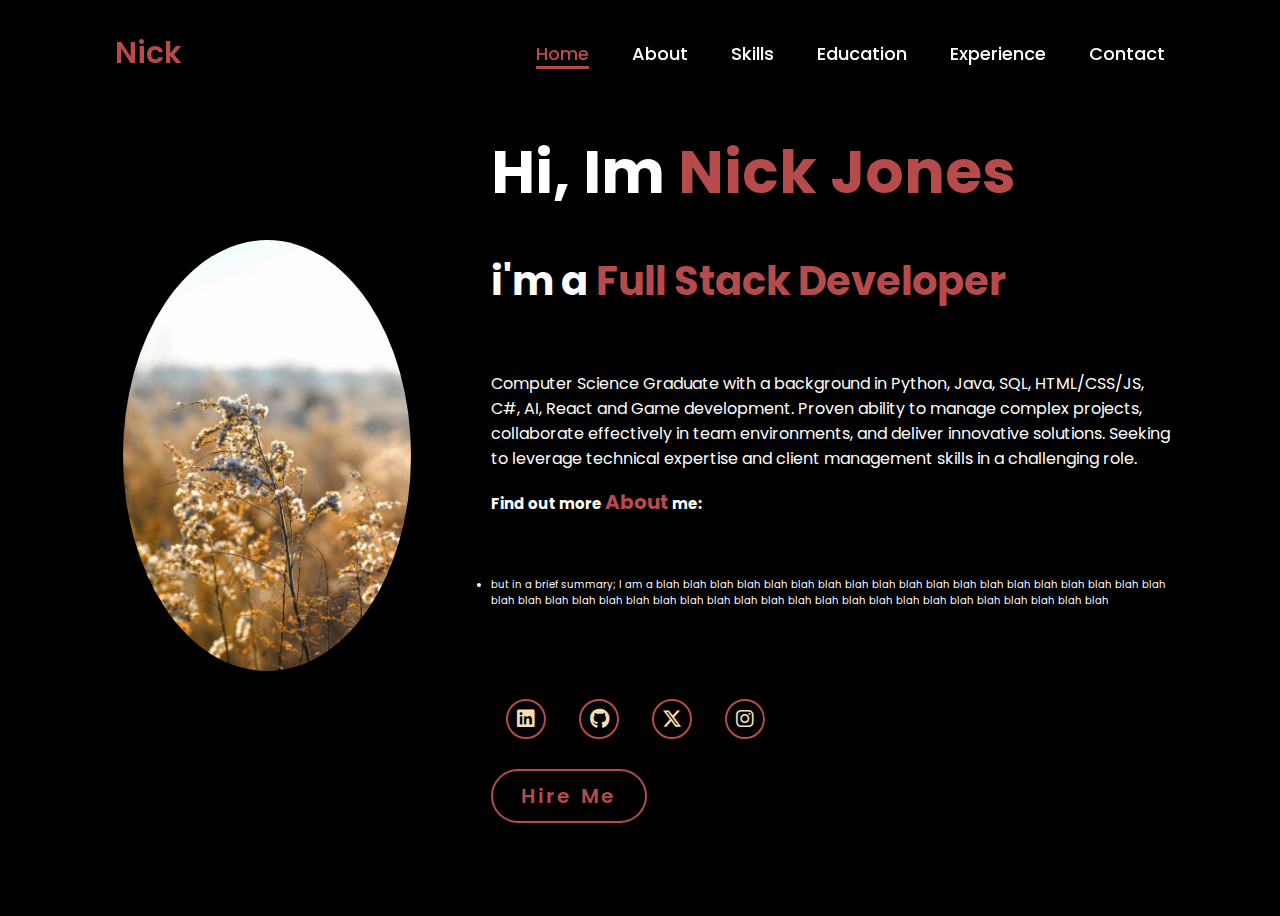
<file: index.html>
<!DOCTYPE html>
<html lang="en">
<head>
    <meta charset="UTF-8">
    <meta name="viewport" content="width=device-width, initial-scale=1.0">
    <link rel = "stylesheet" href = https://cdnjs.cloudflare.com/ajax/libs/font-awesome/6.5.2/css/all.min.css>
    <link rel = "stylesheet" href = "style.css">
    <title>Portfolio Website</title>
</head>
<body>
    <header>
        <a href="#" class = "logo">Nick</a>
        <nav>
            <a href="index.html" class = "active">Home</a>
            <a href="#">About</a>
            <a href="#">Skills</a>
            <a href="Education.html">Education</a>
            <a href= "#">Experience</a>
            <a href="#">Contact</a>
        </nav>
    </header>
    <section class= "home">
        <div class = "home-img">
            <img src = "main.jpg.jpg" alt="">
        </div>
        <div class = "home-content">
            <h1>Hi, Im <span>Nick Jones</span></h1>
            <h3 class="typing-text"> i'm a <span></span></h3>
            <p>Computer Science Graduate with a background in Python, Java, SQL, HTML/CSS/JS, C#, AI, React and Game development. Proven ability to manage complex projects, collaborate effectively in team environments, and deliver innovative solutions. Seeking to leverage technical expertise and client management skills in a challenging role.</p>
            <h2>Find out more <a href="#">About</a> me:</h2>
            <p><li>but in a brief summary; I am a blah blah blah blah blah blah blah blah blah blah blah blah blah blah blah blah blah blah blah blah blah blah blah blah blah blah blah blah blah blah blah blah blah blah blah blah blah blah blah blah blah blah</li></p>
            <div class="social-icons">
                <a href="https://www.linkedin.com/in/nick-jones-b28ba4240/"><i class ="fa-brands fa-linkedin"></i></a>
                <a href="#"><i class ="fa-brands fa-github"></i></a>
                <a href="#"><i class ="fa-brands fa-x-twitter"></i></a>
                <a href="#"><i class ="fa-brands fa-instagram"></i></a>
            </div>
            <a href="#" class = "btn">Hire Me</a>
            
        </div>
    </section>
     
</body>
</html>
</file>
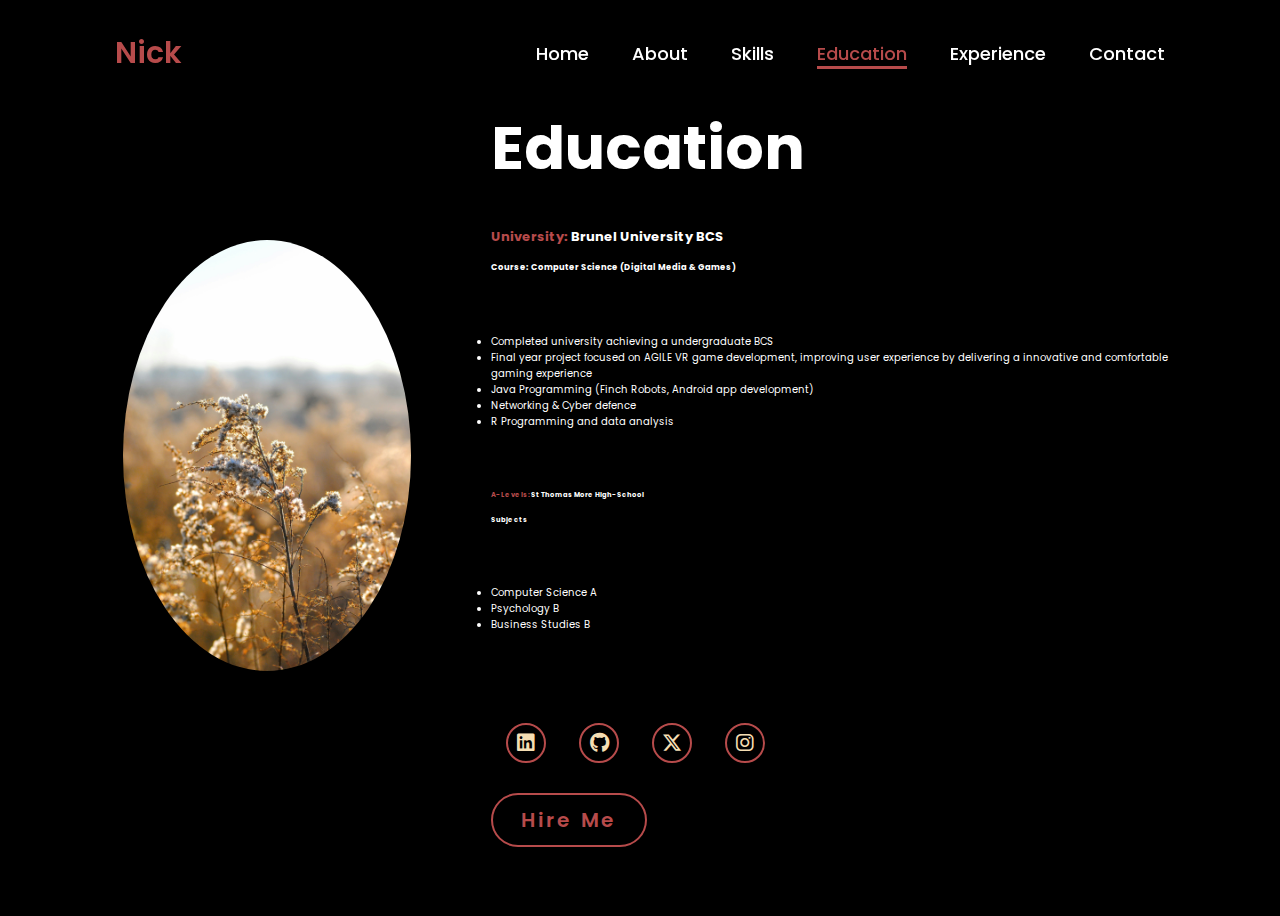
<file: Education.html>
<!DOCTYPE html>
<html lang="en">
<head>
    <meta charset="UTF-8">
    <meta name="viewport" content="width=device-width, initial-scale=1.0">
    <link rel = "stylesheet" href = https://cdnjs.cloudflare.com/ajax/libs/font-awesome/6.5.2/css/all.min.css>
    <link rel = "stylesheet" href = "style.css">
    <title>Education</title>
</head>
<body>
    <header>
        <a href="#" class = "logo">Nick</a>
        <nav>
            <a href="index.html">Home</a>
            <a href="#">About</a>
            <a href="#">Skills</a>
            <a href="Education.html"class = "active">Education</a>
            <a href="#">Experience</a>
            <a href="#">Contact</a>
        </nav>
    </header>
    <section class= "home">
        <div class = "home-img">
            <img src = "main.jpg.jpg" alt="">
        </div>
        <div class = "home-content">
            <h1>Education</h1>
            <h4><span>University:</span> Brunel University BCS<span></span></h4>
            <h5>Course: Computer Science (Digital Media & Games)<span></span></h5>
            <p>
                <li>
                    Completed university achieving a undergraduate BCS  
                </li>
                <li>
                    Final year project focused on AGILE VR game development,
                    improving user experience by delivering a innovative and comfortable gaming experience  
                </li>
                <li>
                    Java Programming (Finch Robots, Android app development)
                </li>
                <li>
                    Networking & Cyber defence
                </li>
                <li>
                    R Programming and data analysis 
                </li>
            </p>
            <h6><span>A-Levels:</span> St Thomas More High-School<span></span></h6>
            <h6>Subjects<span></span></h6>
            <p>
                <li>
                    Computer Science A  
                </li>
                <li>
                    Psychology B
                </li>
                <li>
                    Business Studies B 
                </li>
            </p>
            <div class="social-icons">
                <a href="https://www.linkedin.com/in/nick-jones-b28ba4240/"><i class ="fa-brands fa-linkedin"></i></a>
                <a href="#"><i class ="fa-brands fa-github"></i></a>
                <a href="#"><i class ="fa-brands fa-x-twitter"></i></a>
                <a href="#"><i class ="fa-brands fa-instagram"></i></a>
            </div>
            <a href="#" class = "btn">Hire Me</a>
        </div>
        

    </section> 
</body>
</html>
</file>
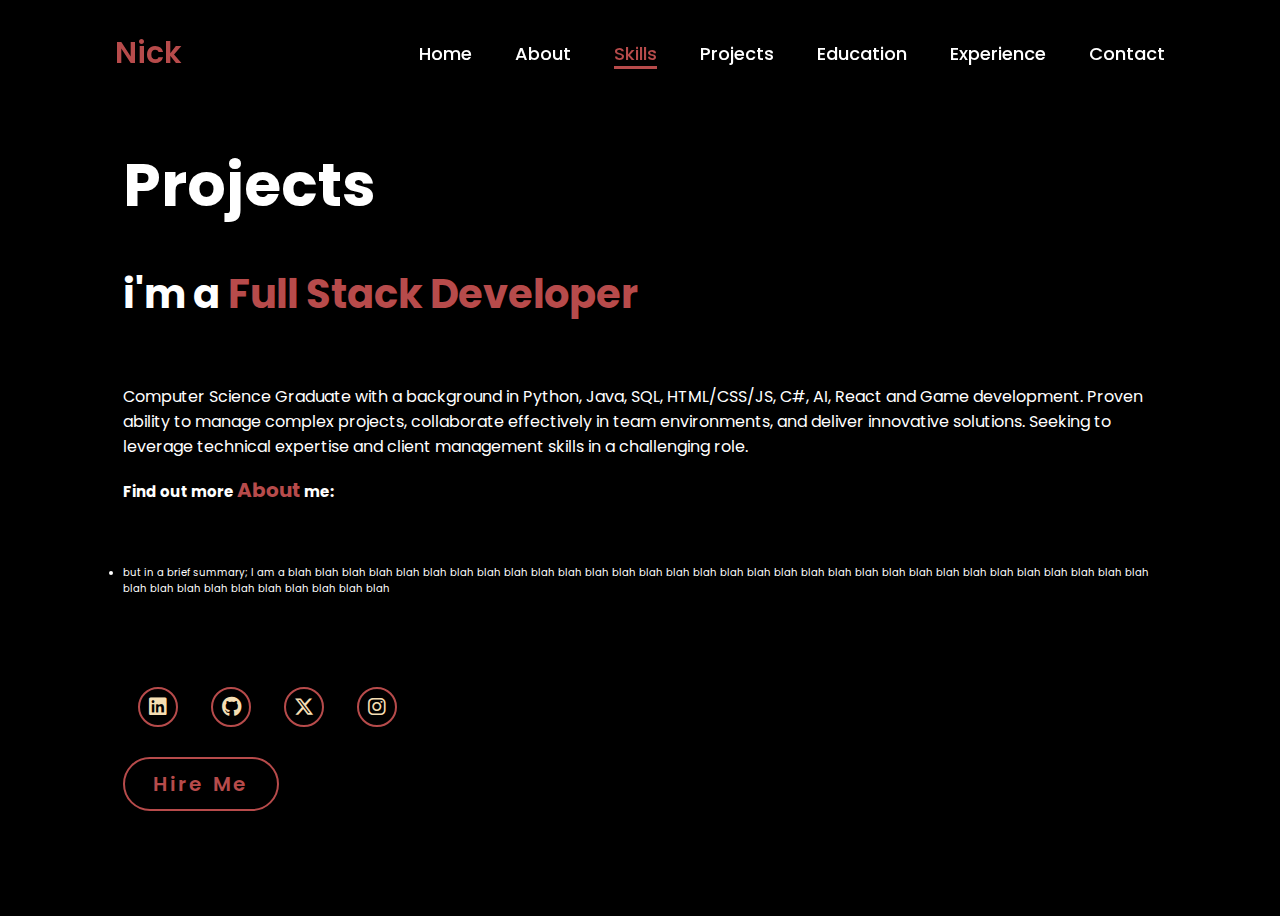
<file: projects.html>
<!DOCTYPE html>
<html lang="en">
<head>
    <meta charset="UTF-8">
    <meta name="viewport" content="width=device-width, initial-scale=1.0">
    <link rel = "stylesheet" href = https://cdnjs.cloudflare.com/ajax/libs/font-awesome/6.5.2/css/all.min.css>
    <link rel = "stylesheet" href = "style.css">
    <title>Portfolio Website</title>
</head>
<body>
    <header>
        <a href="#" class = "logo">Nick</a>
        <nav>
            <a href="index.html">Home</a>
            <a href="#">About</a>
            <a href="projects.html" class="active">Skills</a>
            <a href="#">Projects</a>
            <a href="Education.html">Education</a>
            <a href= "#">Experience</a>
            <a href="#">Contact</a>
        </nav>
    </header>
    <section class= "projects">
        <div class = "projects-content">
            <h1>Projects</h1>
            <h3 class="typing-text"> i'm a <span></span></h3>
            <p>Computer Science Graduate with a background in Python, Java, SQL, HTML/CSS/JS, C#, AI, React and Game development. Proven ability to manage complex projects, collaborate effectively in team environments, and deliver innovative solutions. Seeking to leverage technical expertise and client management skills in a challenging role.</p>
            <h2>Find out more <a href="#">About</a> me:</h2>
            <p><li>but in a brief summary; I am a blah blah blah blah blah blah blah blah blah blah blah blah blah blah blah blah blah blah blah blah blah blah blah blah blah blah blah blah blah blah blah blah blah blah blah blah blah blah blah blah blah blah</li></p>
            <div class="social-icons">
                <a href="https://www.linkedin.com/in/nick-jones-b28ba4240/"><i class ="fa-brands fa-linkedin"></i></a>
                <a href="#"><i class ="fa-brands fa-github"></i></a>
                <a href="#"><i class ="fa-brands fa-x-twitter"></i></a>
                <a href="#"><i class ="fa-brands fa-instagram"></i></a>
            </div>
            <a href="#" class = "btn">Hire Me</a>
            
        </div>
    </section>
     
</body>
</html>
</file>
<file: style.css>
@import url(https://fonts.googleapis.com/css2?family=Poppins:wght@100;200;300;400;500;600&display=swap%27);

*{
    margin: ();
    padding: ();
    box-sizing: border-box;
    text-decoration: none;
    border: none;
    font-family: 'poppins',sans-serif;
}
html{
    font-size: 62.5%;
}
body{
    width: 100%;
    height: 100vh;
    overflow-x: hidden;
    background-color: black;
    color: white;
}
header{
    margin-top: 20px;
    position: fixed;
    top: 0 ;
    left: 0;
    width: 100%;
    padding: 1rem 9%;
    background-color: transparent;
    filter: drop-shadow(10px);
    display: flex;
    justify-content: space-between;
    align-items: center;
    z-index: 100;
}
.logo{
    font-size: 3rem;
    color: #b74b4b;
    font-weight: 600;
    cursor: pointer;
    transition: 0.5 ease;
}
.logo:hover{
    transform: scale(1.1);

}
nav a{
    font-size: 1.8rem;
    color: white;
    margin-left: 4rem;
    font-weight: 500;
    transition: 0.3s ease;
    border-bottom: 3px solid transparent;
}
nav a:hover,
nav a.active{
    color: #b74b4b;
    border-bottom: 3px solid #b74b4b;
}

@media(max-width:955px){
    nav{
        position: absolute;
        display: none;
        top: 0;
        right: 0;
        width: 40%;
        border-left: 3px solid #b74b4b;
        border-bottom: 3px solid #b74b4b;
        border-bottom-left-radius: 2rem;
        padding: 1rem solid;
        background-color: black;
        border-top: 0.1rem solid rgba(0,0,0,0.1);   
    }
    nav.active{
        display: block;
    } 
    nav a{
        display: block;
        font-size: 2rem;
        margin: 3rem 0;
    }
    nav a:hover,
    nav a.active{
        padding: 1rem;
        border-radius: 0.5rem;
        border-bottom: 0.5s solid #b74b4b;
    }
}

section{
    min-height: 100vh;
    padding: 5rem 9% 5rem;
}
.projects{
    display: flex;
    justify-content: center;
    align-items: center;
    gap: 8rem;
    background-color: black;
}
.projects .projects-content h1{
    font-size: 6rem;
    font-weight: 700;
    line-height: 1.3;
}
span{
    color: #b74b4b;
}
.projects-content h3{
    font-size: 4rem;
    margin-bottom: 1rem;
    font-weight: 700;
}
.projects-content p{
    font-size: 1.6rem;
    margin-top: 6rem;
}
.projects-content a{
    font-size: 2rem;
    color: #b74b4b;
}
.projects-content h4{
    font-size: 1.3rem;
    margin-bottom: 1rem;
    font-weight: 700;
}

.home{
    display: flex;
    justify-content: center;
    align-items: center;
    gap: 8rem;
    background-color: black;
}
.home .home-content h1{
    font-size: 6rem;
    font-weight: 700;
    line-height: 1.3;
}
span{
    color: #b74b4b;
}
.home-content h3{
    font-size: 4rem;
    margin-bottom: 1rem;
    font-weight: 700;
}
.home-content p{
    font-size: 1.6rem;
    margin-top: 6rem;
}
.home-content a{
    font-size: 2rem;
    color: #b74b4b;
}
.home-content h4{
    font-size: 1.3rem;
    margin-bottom: 1rem;
    font-weight: 700;
}

.home-img{
    border-radius: 50%;
}
.home-img img{
    position: relative;
    width: 32vh;
    border-radius: 50%;
    box-shadow: 0 0 25x solid #b74b4b;
    cursor: pointer;
    transition: 0.2s linear;   
}

.home-img img:hover{
    font-size: 1.8rem;
    font-weight: 500;
}

.social-icons a{
    display: inline-flex;
    justify-content: center;
    align-items: center;
    width: 4rem;
    height: 4rem;
    background-color: transparent;
    border: 0.2rem solid #b74b4b;
    font-size: 2rem;
    border-radius: 50%;
    margin: 3rem 1.5rem 3rem;
    transition: 0.3s ease;
    color: wheat;

}

.social-icons a:hover{
    color: black;
    transform: scale(1.3) translateY(-5px);
    background-color: #b74b4b;
    box-shadow: 0 0 25px #b74b4b;
}
.btn{
    display: inline-block;
    padding: 1rem 2.8rem;
    background-color: black;
    border-radius: 4rem;
    font-size: 1.6rem;
    color: #b74b4b;
    letter-spacing: 0.3rem;
    font-weight: 600;
    border: 2px solid #b74b4b;
    transition: 0.3s ease;
    cursor: pointer;
}
.btn:hover{
    transform: scale3d(1.03);
    background-color: #b74b4b;
    color: white;
    box-shadow: 0 0 25px #b74b4b;
}
.typing-text{
    font-size: 34px;
    font-weight: 600;
    min-width: 280px;
}
.typing-text span{
    position: relative;
}
.typing-text span::before{
    content: "Full Stack Developer";
    color: #b74b4b;
    animation: words 20s infinite;
}
.typing-text span::after{
    content: "";
    background-color: black;
    position: absolute;
    width: calc(100% + 8px);
    height: 100%;
    border-left: 3px solid black;
    right: -9;
    animation: cursor 1s infinite;
}
@keyframes cursor{
    to{
        border-left: 3px solid #b74b4b;
    }
}

@keyframes words{
    0%, 20%{
        content: "HTML/CSS/JS Developer"
    }
    21%, 40%{
        content: "Python Developer"
    }
    41%, 60%{
        content: "Unity/C# Developer"
    }
    61%, 80%{
        content: "R Data Analyst";
    }
    81%, 100%{
        content: "Audio Engineer"
    } 

}

@media(max-width: 1000px){
    .home{
        gap: 4rem;
    }
}

@media(max-width: 995px){
    .home{
        flex-direction: column;
        margin: 5rem 4rem; 
    }
    .home .home-content h3{
        font-size: 2.5rem
    }
    .home-content h1{
        font-size: 5rem;
    }
    .home-img img{ 
        width: 50vh;
        margin-top: 4rem;
    }

}
</file>
